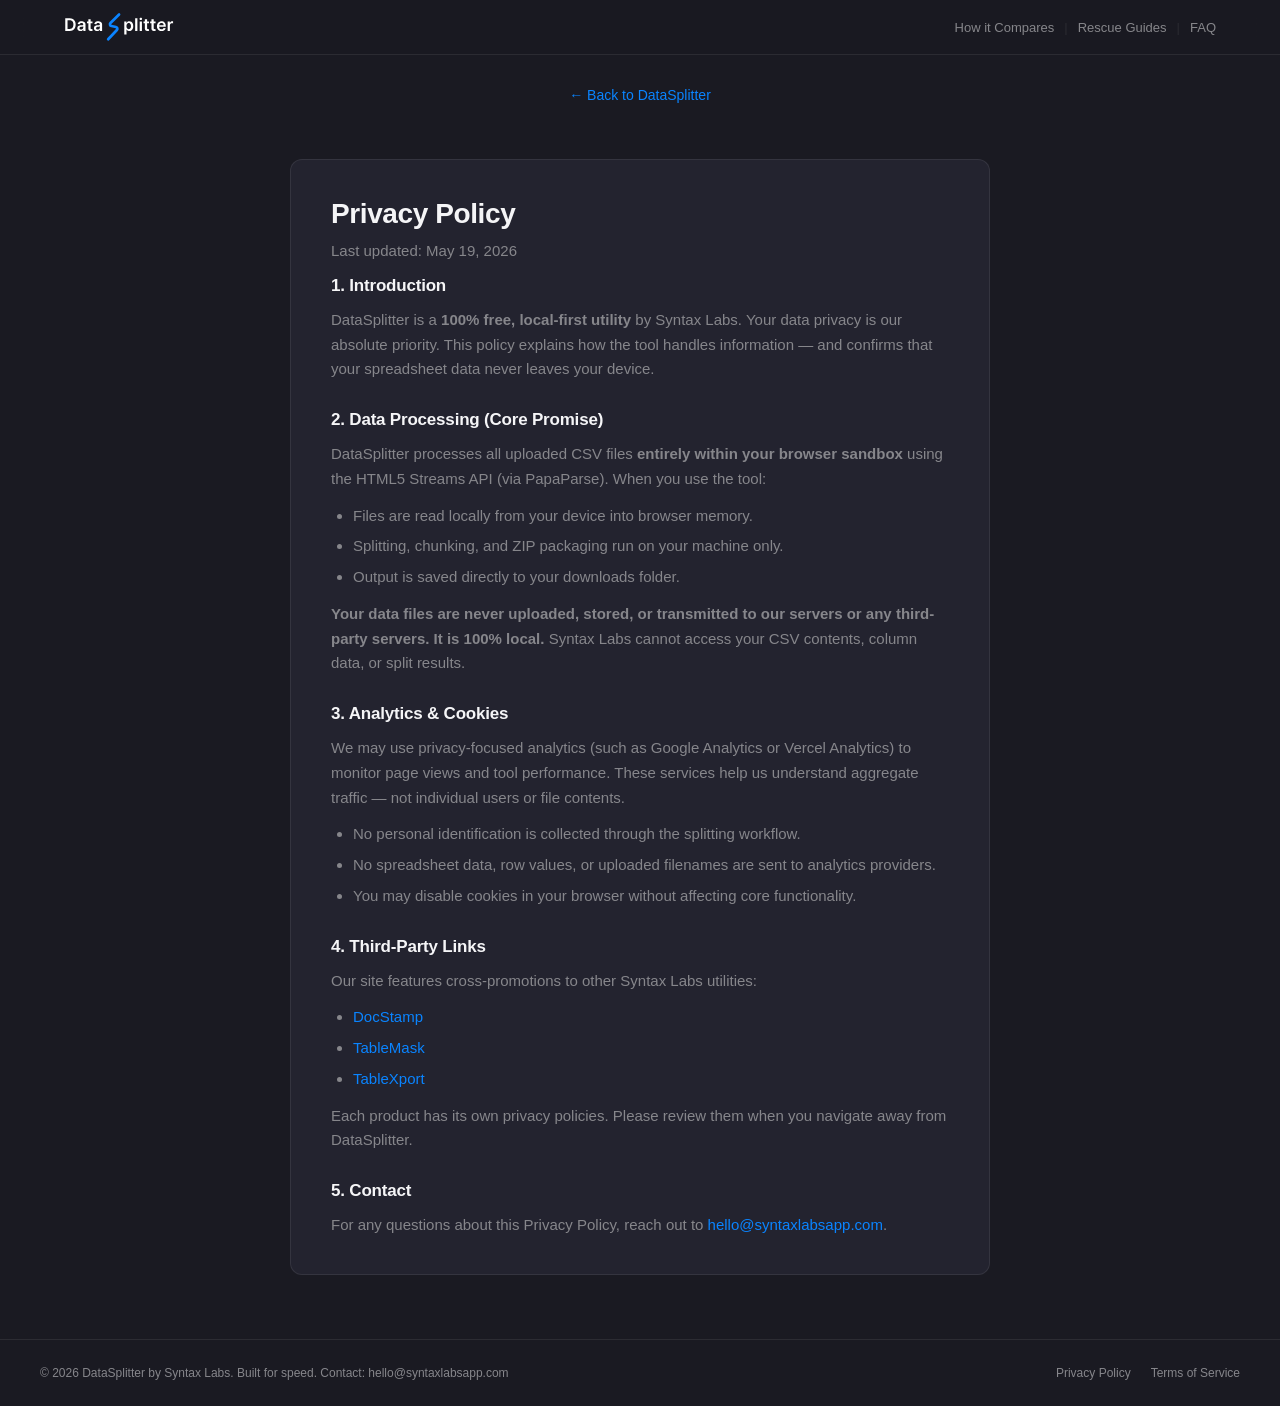
<file: privacy.html>
<!DOCTYPE html>
<html lang="en">
<head>
    <meta charset="UTF-8">
    <meta name="viewport" content="width=device-width, initial-scale=1.0">
    <title>Privacy Policy — DataSplitter by Syntax Labs</title>
    <meta name="description" content="DataSplitter Privacy Policy. 100% local CSV processing — your files are never uploaded to our servers.">
    <link rel="icon" type="image/svg+xml" href="favicon.svg">
    <link rel="stylesheet" href="styles.css">
</head>
<body>

    <header class="site-nav">
        <div class="site-nav-inner">
            <a href="index.html" class="site-nav-logo">
                <img src="logo.svg" alt="Syntax Labs" width="110" height="30">
            </a>
            <nav class="site-nav-links" aria-label="Page sections">
                <a href="index.html#compare">How it Compares</a>
                <span class="site-nav-sep" aria-hidden="true">|</span>
                <a href="index.html#guides">Rescue Guides</a>
                <span class="site-nav-sep" aria-hidden="true">|</span>
                <a href="index.html#faq">FAQ</a>
            </nav>
        </div>
    </header>

    <div class="app-container legal-page">
        <a href="index.html" class="guide-back-link">← Back to DataSplitter</a>

        <article class="legal-content">
            <h1>Privacy Policy</h1>
            <p class="legal-updated">Last updated: May 19, 2026</p>

            <section>
                <h2>1. Introduction</h2>
                <p>
                    DataSplitter is a <strong>100% free, local-first utility</strong> by Syntax Labs. Your data privacy is our absolute priority. This policy explains how the tool handles information — and confirms that your spreadsheet data never leaves your device.
                </p>
            </section>

            <section>
                <h2>2. Data Processing (Core Promise)</h2>
                <p>
                    DataSplitter processes all uploaded CSV files <strong>entirely within your browser sandbox</strong> using the HTML5 Streams API (via PapaParse). When you use the tool:
                </p>
                <ul>
                    <li>Files are read locally from your device into browser memory.</li>
                    <li>Splitting, chunking, and ZIP packaging run on your machine only.</li>
                    <li>Output is saved directly to your downloads folder.</li>
                </ul>
                <p>
                    <strong>Your data files are never uploaded, stored, or transmitted to our servers or any third-party servers. It is 100% local.</strong> Syntax Labs cannot access your CSV contents, column data, or split results.
                </p>
            </section>

            <section>
                <h2>3. Analytics &amp; Cookies</h2>
                <p>
                    We may use privacy-focused analytics (such as Google Analytics or Vercel Analytics) to monitor page views and tool performance. These services help us understand aggregate traffic — not individual users or file contents.
                </p>
                <ul>
                    <li>No personal identification is collected through the splitting workflow.</li>
                    <li>No spreadsheet data, row values, or uploaded filenames are sent to analytics providers.</li>
                    <li>You may disable cookies in your browser without affecting core functionality.</li>
                </ul>
            </section>

            <section>
                <h2>4. Third-Party Links</h2>
                <p>
                    Our site features cross-promotions to other Syntax Labs utilities:
                </p>
                <ul>
                    <li><a href="https://docstamp.syntaxlabsapp.com/" target="_blank" rel="noopener noreferrer">DocStamp</a></li>
                    <li><a href="https://tablemask.com" target="_blank" rel="noopener noreferrer">TableMask</a></li>
                    <li><a href="https://tablexport.com" target="_blank" rel="noopener noreferrer">TableXport</a></li>
                </ul>
                <p>
                    Each product has its own privacy policies. Please review them when you navigate away from DataSplitter.
                </p>
            </section>

            <section>
                <h2>5. Contact</h2>
                <p>
                    For any questions about this Privacy Policy, reach out to
                    <a href="mailto:hello@syntaxlabsapp.com">hello@syntaxlabsapp.com</a>.
                </p>
            </section>
        </article>
    </div>

    <footer class="site-footer">
        <div class="site-footer-inner">
            <p class="site-footer-copy">© 2026 DataSplitter by Syntax Labs. Built for speed. Contact: <a href="mailto:hello@syntaxlabsapp.com">hello@syntaxlabsapp.com</a></p>
            <nav class="site-footer-links" aria-label="Legal">
                <a href="privacy.html">Privacy Policy</a>
                <a href="terms.html">Terms of Service</a>
            </nav>
        </div>
    </footer>

</body>
</html>
</file>
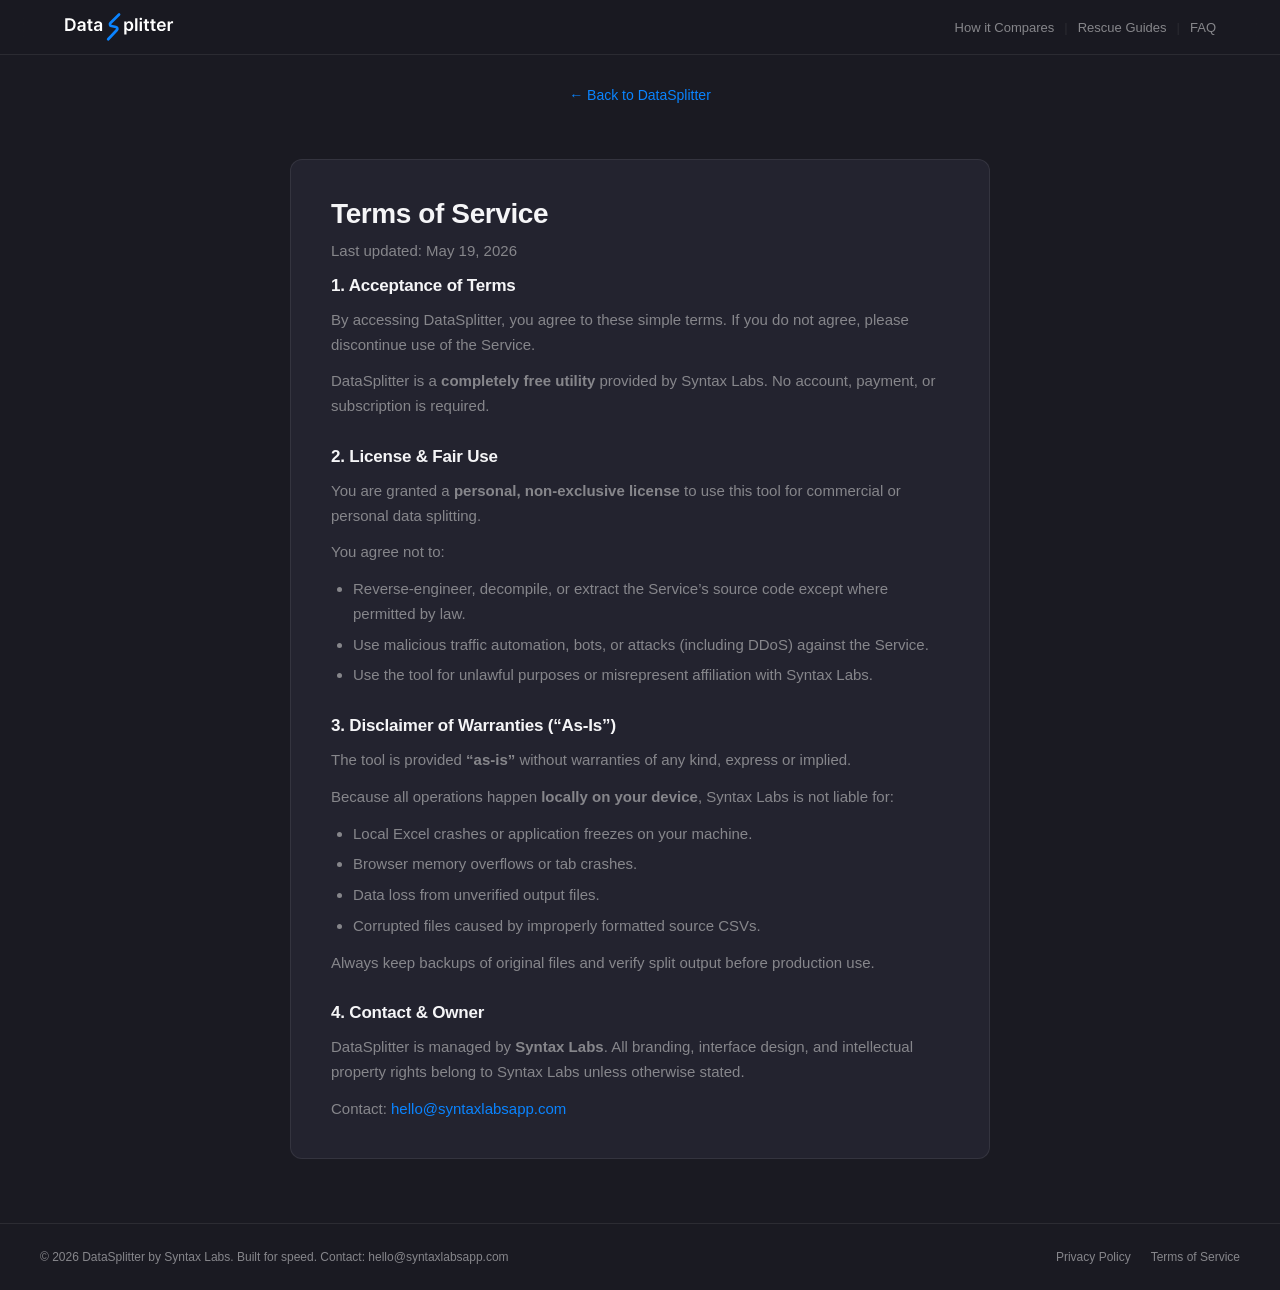
<file: terms.html>
<!DOCTYPE html>
<html lang="en">
<head>
    <meta charset="UTF-8">
    <meta name="viewport" content="width=device-width, initial-scale=1.0">
    <title>Terms of Service — DataSplitter by Syntax Labs</title>
    <meta name="description" content="DataSplitter Terms of Service. Free local CSV splitting tool — provided as-is by Syntax Labs.">
    <link rel="icon" type="image/svg+xml" href="favicon.svg">
    <link rel="stylesheet" href="styles.css">
</head>
<body>

    <header class="site-nav">
        <div class="site-nav-inner">
            <a href="index.html" class="site-nav-logo">
                <img src="logo.svg" alt="Syntax Labs" width="110" height="30">
            </a>
            <nav class="site-nav-links" aria-label="Page sections">
                <a href="index.html#compare">How it Compares</a>
                <span class="site-nav-sep" aria-hidden="true">|</span>
                <a href="index.html#guides">Rescue Guides</a>
                <span class="site-nav-sep" aria-hidden="true">|</span>
                <a href="index.html#faq">FAQ</a>
            </nav>
        </div>
    </header>

    <div class="app-container legal-page">
        <a href="index.html" class="guide-back-link">← Back to DataSplitter</a>

        <article class="legal-content">
            <h1>Terms of Service</h1>
            <p class="legal-updated">Last updated: May 19, 2026</p>

            <section>
                <h2>1. Acceptance of Terms</h2>
                <p>
                    By accessing DataSplitter, you agree to these simple terms. If you do not agree, please discontinue use of the Service.
                </p>
                <p>
                    DataSplitter is a <strong>completely free utility</strong> provided by Syntax Labs. No account, payment, or subscription is required.
                </p>
            </section>

            <section>
                <h2>2. License &amp; Fair Use</h2>
                <p>
                    You are granted a <strong>personal, non-exclusive license</strong> to use this tool for commercial or personal data splitting.
                </p>
                <p>You agree not to:</p>
                <ul>
                    <li>Reverse-engineer, decompile, or extract the Service’s source code except where permitted by law.</li>
                    <li>Use malicious traffic automation, bots, or attacks (including DDoS) against the Service.</li>
                    <li>Use the tool for unlawful purposes or misrepresent affiliation with Syntax Labs.</li>
                </ul>
            </section>

            <section>
                <h2>3. Disclaimer of Warranties (“As-Is”)</h2>
                <p>
                    The tool is provided <strong>“as-is”</strong> without warranties of any kind, express or implied.
                </p>
                <p>
                    Because all operations happen <strong>locally on your device</strong>, Syntax Labs is not liable for:
                </p>
                <ul>
                    <li>Local Excel crashes or application freezes on your machine.</li>
                    <li>Browser memory overflows or tab crashes.</li>
                    <li>Data loss from unverified output files.</li>
                    <li>Corrupted files caused by improperly formatted source CSVs.</li>
                </ul>
                <p>
                    Always keep backups of original files and verify split output before production use.
                </p>
            </section>

            <section>
                <h2>4. Contact &amp; Owner</h2>
                <p>
                    DataSplitter is managed by <strong>Syntax Labs</strong>. All branding, interface design, and intellectual property rights belong to Syntax Labs unless otherwise stated.
                </p>
                <p>
                    Contact:
                    <a href="mailto:hello@syntaxlabsapp.com">hello@syntaxlabsapp.com</a>
                </p>
            </section>
        </article>
    </div>

    <footer class="site-footer">
        <div class="site-footer-inner">
            <p class="site-footer-copy">© 2026 DataSplitter by Syntax Labs. Built for speed. Contact: <a href="mailto:hello@syntaxlabsapp.com">hello@syntaxlabsapp.com</a></p>
            <nav class="site-footer-links" aria-label="Legal">
                <a href="privacy.html">Privacy Policy</a>
                <a href="terms.html">Terms of Service</a>
            </nav>
        </div>
    </footer>

</body>
</html>
</file>
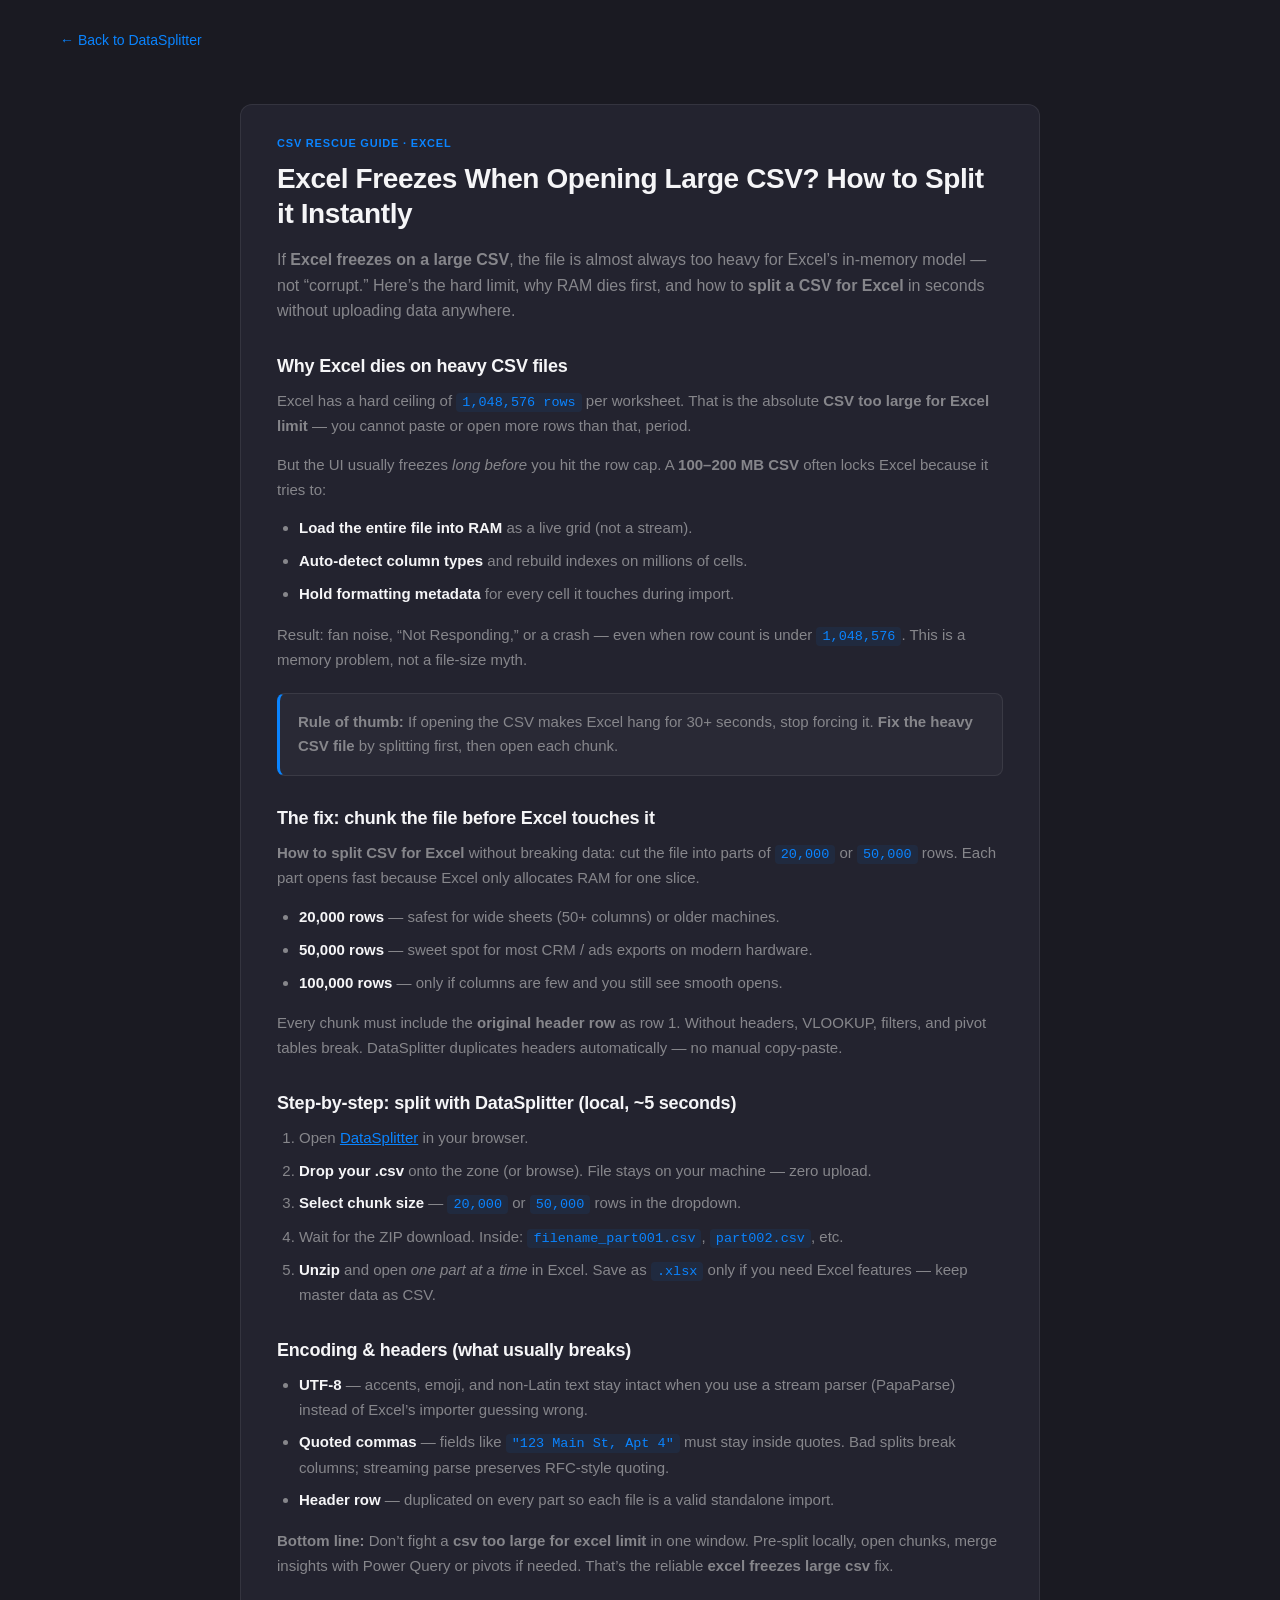
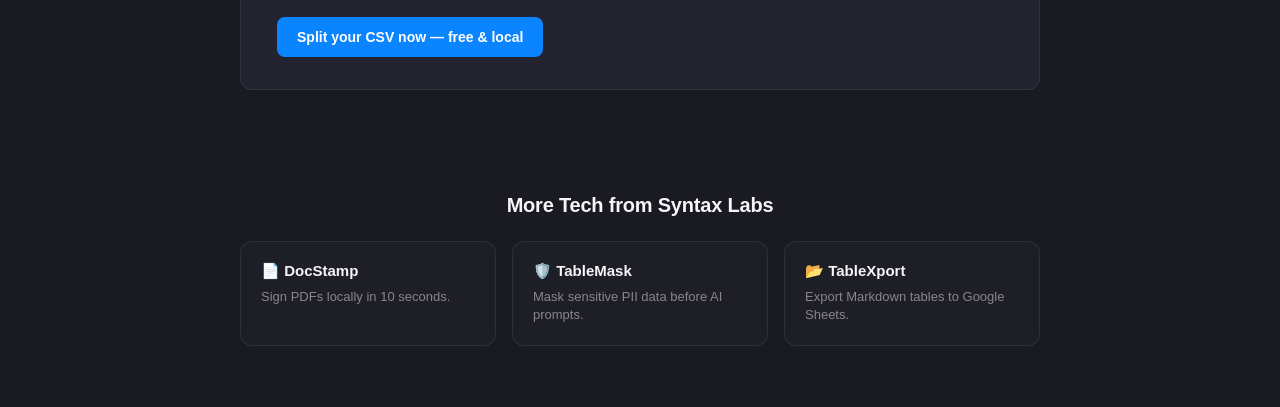
<file: guides/excel-freezes-large-csv.html>
<!DOCTYPE html>
<html lang="en">
<head>
    <meta charset="UTF-8">
    <meta name="viewport" content="width=device-width, initial-scale=1.0">
    <title>Excel Freezes When Opening Large CSV? How to Split it Instantly — DataSplitter</title>
    <meta name="description" content="Excel freezes on large CSV files? Learn why Excel hits the 1,048,576 row limit, why 100–200MB files kill RAM, and how to split CSV for Excel instantly with DataSplitter.">
    <link rel="stylesheet" href="../styles.css">
</head>
<body>

    <div class="app-container guide-page">
        <a href="../index.html" class="guide-back-link">← Back to DataSplitter</a>

        <article class="guide-article">
            <span class="guide-meta">CSV Rescue Guide · Excel</span>
            <h1>Excel Freezes When Opening Large CSV? How to Split it Instantly</h1>
            <p class="guide-lead">
                If <strong>Excel freezes on a large CSV</strong>, the file is almost always too heavy for Excel’s in-memory model — not “corrupt.” Here’s the hard limit, why RAM dies first, and how to <strong>split a CSV for Excel</strong> in seconds without uploading data anywhere.
            </p>

            <h2>Why Excel dies on heavy CSV files</h2>
            <p>
                Excel has a hard ceiling of <code class="mono">1,048,576 rows</code> per worksheet. That is the absolute <strong>CSV too large for Excel limit</strong> — you cannot paste or open more rows than that, period.
            </p>
            <p>
                But the UI usually freezes <em>long before</em> you hit the row cap. A <strong>100–200 MB CSV</strong> often locks Excel because it tries to:
            </p>
            <ul>
                <li><strong>Load the entire file into RAM</strong> as a live grid (not a stream).</li>
                <li><strong>Auto-detect column types</strong> and rebuild indexes on millions of cells.</li>
                <li><strong>Hold formatting metadata</strong> for every cell it touches during import.</li>
            </ul>
            <p>
                Result: fan noise, “Not Responding,” or a crash — even when row count is under <code class="mono">1,048,576</code>. This is a memory problem, not a file-size myth.
            </p>

            <div class="guide-callout">
                <p><strong>Rule of thumb:</strong> If opening the CSV makes Excel hang for 30+ seconds, stop forcing it. <strong>Fix the heavy CSV file</strong> by splitting first, then open each chunk.</p>
            </div>

            <h2>The fix: chunk the file before Excel touches it</h2>
            <p>
                <strong>How to split CSV for Excel</strong> without breaking data: cut the file into parts of <code class="mono">20,000</code> or <code class="mono">50,000</code> rows. Each part opens fast because Excel only allocates RAM for one slice.
            </p>
            <ul>
                <li><strong>20,000 rows</strong> — safest for wide sheets (50+ columns) or older machines.</li>
                <li><strong>50,000 rows</strong> — sweet spot for most CRM / ads exports on modern hardware.</li>
                <li><strong>100,000 rows</strong> — only if columns are few and you still see smooth opens.</li>
            </ul>
            <p>
                Every chunk must include the <strong>original header row</strong> as row 1. Without headers, VLOOKUP, filters, and pivot tables break. DataSplitter duplicates headers automatically — no manual copy-paste.
            </p>

            <h2>Step-by-step: split with DataSplitter (local, ~5 seconds)</h2>
            <ol>
                <li>Open <a href="../index.html" style="color: var(--accent);">DataSplitter</a> in your browser.</li>
                <li><strong>Drop your .csv</strong> onto the zone (or browse). File stays on your machine — zero upload.</li>
                <li><strong>Select chunk size</strong> — <code class="mono">20,000</code> or <code class="mono">50,000</code> rows in the dropdown.</li>
                <li>Wait for the ZIP download. Inside: <code class="mono">filename_part001.csv</code>, <code class="mono">part002.csv</code>, etc.</li>
                <li><strong>Unzip</strong> and open <em>one part at a time</em> in Excel. Save as <code class="mono">.xlsx</code> only if you need Excel features — keep master data as CSV.</li>
            </ol>

            <h2>Encoding &amp; headers (what usually breaks)</h2>
            <ul>
                <li><strong>UTF-8</strong> — accents, emoji, and non-Latin text stay intact when you use a stream parser (PapaParse) instead of Excel’s importer guessing wrong.</li>
                <li><strong>Quoted commas</strong> — fields like <code class="mono">"123 Main St, Apt 4"</code> must stay inside quotes. Bad splits break columns; streaming parse preserves RFC-style quoting.</li>
                <li><strong>Header row</strong> — duplicated on every part so each file is a valid standalone import.</li>
            </ul>

            <p>
                <strong>Bottom line:</strong> Don’t fight a <strong>csv too large for excel limit</strong> in one window. Pre-split locally, open chunks, merge insights with Power Query or pivots if needed. That’s the reliable <strong>excel freezes large csv</strong> fix.
            </p>

            <a href="../index.html" class="guide-cta">Split your CSV now — free &amp; local</a>
        </article>

        <section class="ecosystem-section">
            <div class="ecosystem-title">More Tech from Syntax Labs</div>
            <div class="ecosystem-grid">
                <a href="https://docstamp.syntaxlabsapp.com/" target="_blank" rel="noopener noreferrer" class="eco-card">
                    <h4>📄 DocStamp</h4>
                    <p>Sign PDFs locally in 10 seconds.</p>
                </a>
                <a href="https://tablemask.com" target="_blank" rel="noopener noreferrer" class="eco-card">
                    <h4>🛡️ TableMask</h4>
                    <p>Mask sensitive PII data before AI prompts.</p>
                </a>
                <a href="https://tablexport.com" target="_blank" rel="noopener noreferrer" class="eco-card">
                    <h4>📂 TableXport</h4>
                    <p>Export Markdown tables to Google Sheets.</p>
                </a>
            </div>
        </section>
    </div>

</body>
</html>
</file>
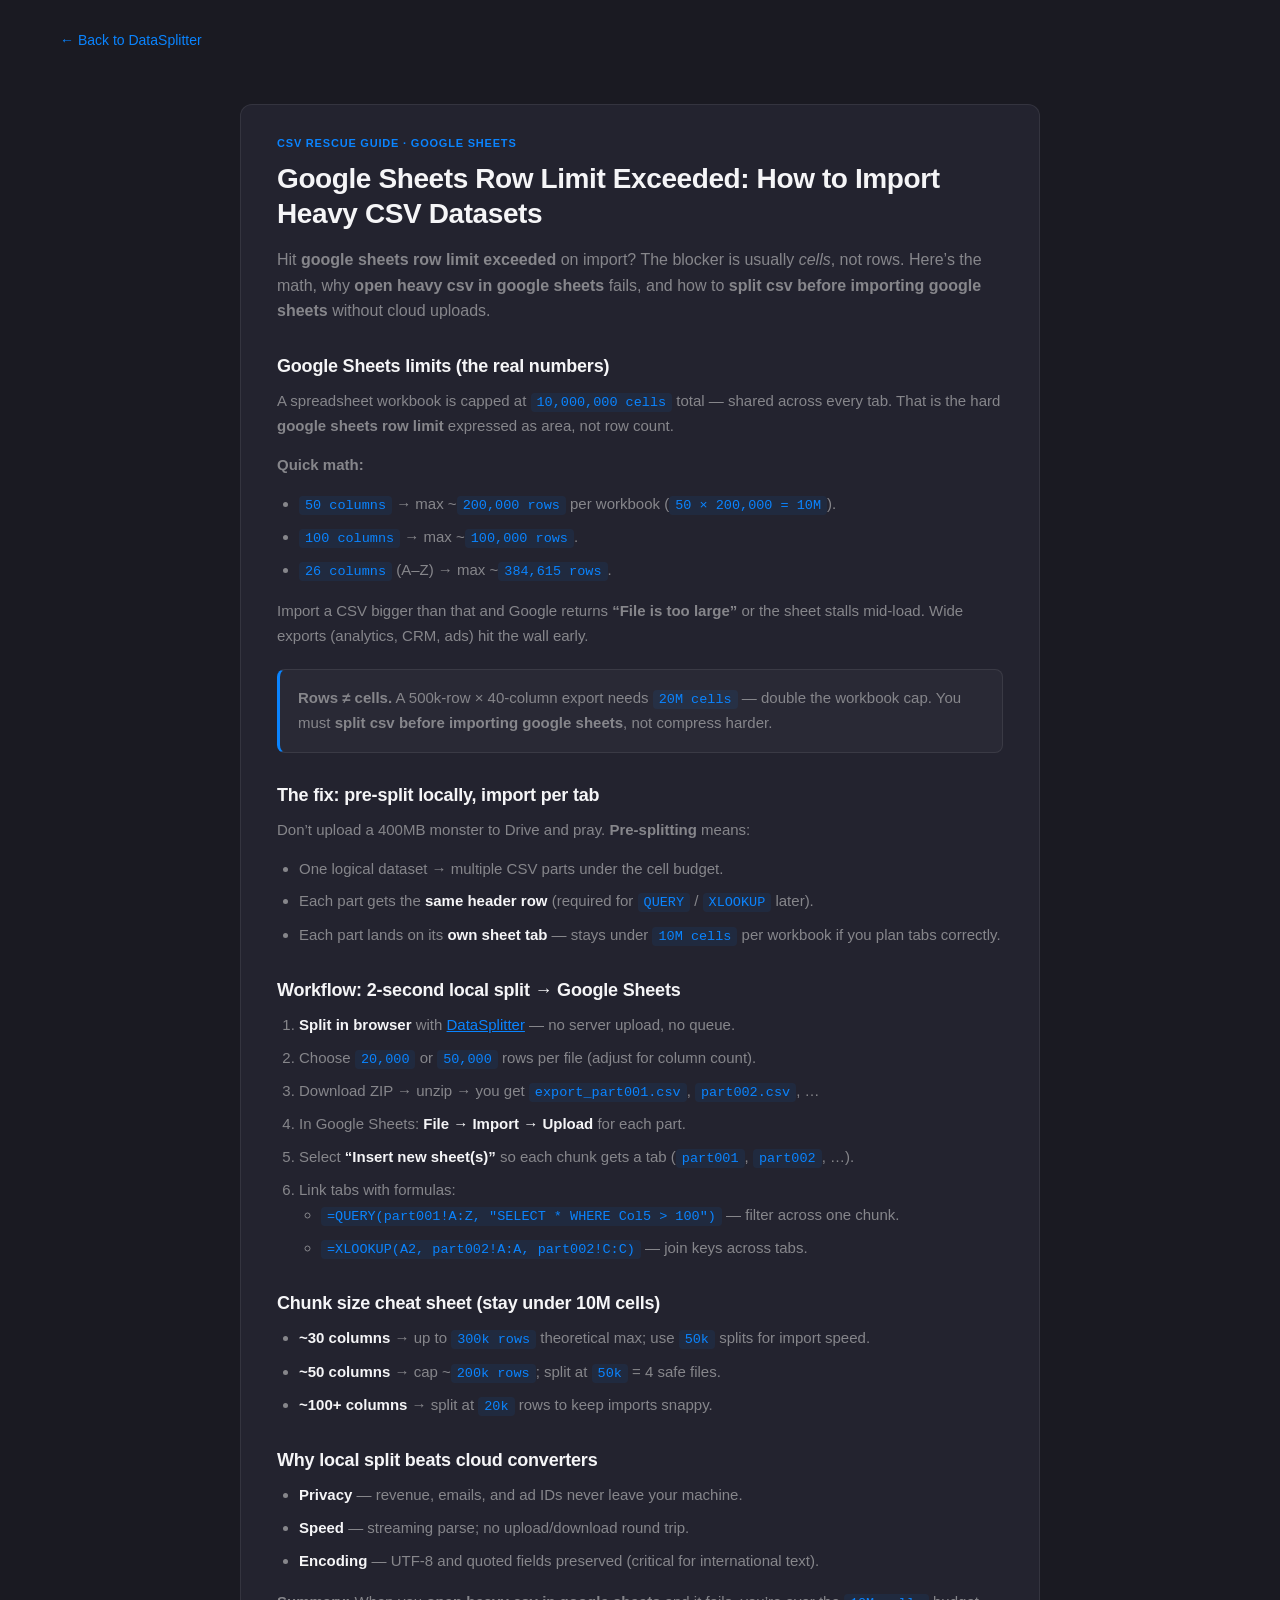
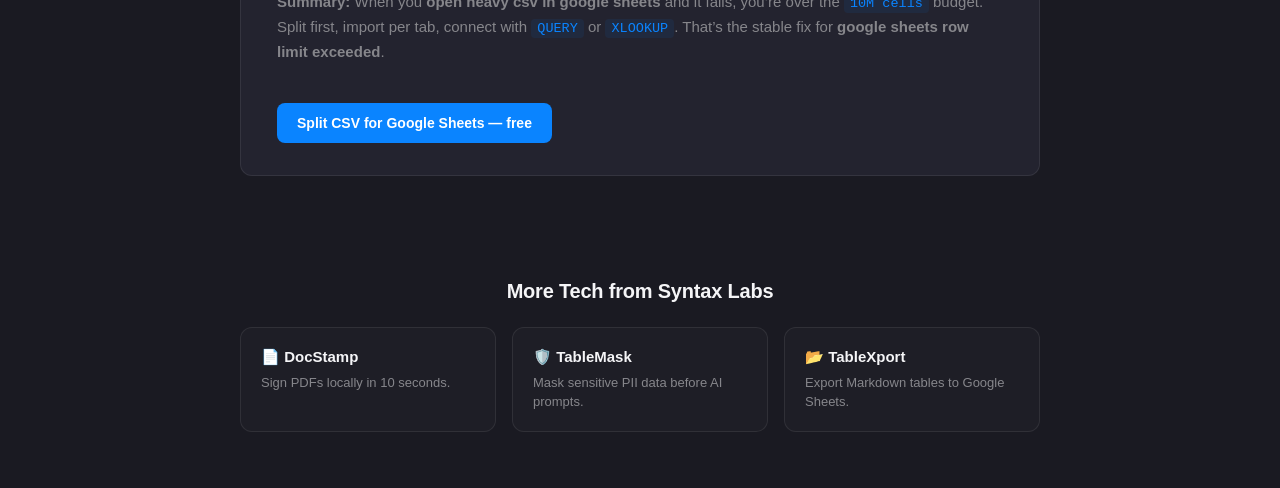
<file: guides/google-sheets-row-limit-exceeded.html>
<!DOCTYPE html>
<html lang="en">
<head>
    <meta charset="UTF-8">
    <meta name="viewport" content="width=device-width, initial-scale=1.0">
    <title>Google Sheets Row Limit Exceeded: How to Import Heavy CSV Datasets — DataSplitter</title>
    <meta name="description" content="Google Sheets row limit exceeded? Learn the 10M cell cap, why wide CSVs fail at ~200k rows, and how to split CSV before importing to Google Sheets locally.">
    <link rel="stylesheet" href="../styles.css">
</head>
<body>

    <div class="app-container guide-page">
        <a href="../index.html" class="guide-back-link">← Back to DataSplitter</a>

        <article class="guide-article">
            <span class="guide-meta">CSV Rescue Guide · Google Sheets</span>
            <h1>Google Sheets Row Limit Exceeded: How to Import Heavy CSV Datasets</h1>
            <p class="guide-lead">
                Hit <strong>google sheets row limit exceeded</strong> on import? The blocker is usually <em>cells</em>, not rows. Here’s the math, why <strong>open heavy csv in google sheets</strong> fails, and how to <strong>split csv before importing google sheets</strong> without cloud uploads.
            </p>

            <h2>Google Sheets limits (the real numbers)</h2>
            <p>
                A spreadsheet workbook is capped at <code class="mono">10,000,000 cells</code> total — shared across every tab. That is the hard <strong>google sheets row limit</strong> expressed as area, not row count.
            </p>
            <p><strong>Quick math:</strong></p>
            <ul>
                <li><code class="mono">50 columns</code> → max ~<code class="mono">200,000 rows</code> per workbook (<code class="mono">50 × 200,000 = 10M</code>).</li>
                <li><code class="mono">100 columns</code> → max ~<code class="mono">100,000 rows</code>.</li>
                <li><code class="mono">26 columns</code> (A–Z) → max ~<code class="mono">384,615 rows</code>.</li>
            </ul>
            <p>
                Import a CSV bigger than that and Google returns <strong>“File is too large”</strong> or the sheet stalls mid-load. Wide exports (analytics, CRM, ads) hit the wall early.
            </p>

            <div class="guide-callout">
                <p><strong>Rows ≠ cells.</strong> A 500k-row × 40-column export needs <code class="mono">20M cells</code> — double the workbook cap. You must <strong>split csv before importing google sheets</strong>, not compress harder.</p>
            </div>

            <h2>The fix: pre-split locally, import per tab</h2>
            <p>
                Don’t upload a 400MB monster to Drive and pray. <strong>Pre-splitting</strong> means:
            </p>
            <ul>
                <li>One logical dataset → multiple CSV parts under the cell budget.</li>
                <li>Each part gets the <strong>same header row</strong> (required for <code class="mono">QUERY</code> / <code class="mono">XLOOKUP</code> later).</li>
                <li>Each part lands on its <strong>own sheet tab</strong> — stays under <code class="mono">10M cells</code> per workbook if you plan tabs correctly.</li>
            </ul>

            <h2>Workflow: 2-second local split → Google Sheets</h2>
            <ol>
                <li><strong>Split in browser</strong> with <a href="../index.html" style="color: var(--accent);">DataSplitter</a> — no server upload, no queue.</li>
                <li>Choose <code class="mono">20,000</code> or <code class="mono">50,000</code> rows per file (adjust for column count).</li>
                <li>Download ZIP → unzip → you get <code class="mono">export_part001.csv</code>, <code class="mono">part002.csv</code>, …</li>
                <li>In Google Sheets: <strong>File → Import → Upload</strong> for each part.</li>
                <li>Select <strong>“Insert new sheet(s)”</strong> so each chunk gets a tab (<code class="mono">part001</code>, <code class="mono">part002</code>, …).</li>
                <li>Link tabs with formulas:
                    <ul>
                        <li><code class="mono">=QUERY(part001!A:Z, "SELECT * WHERE Col5 &gt; 100")</code> — filter across one chunk.</li>
                        <li><code class="mono">=XLOOKUP(A2, part002!A:A, part002!C:C)</code> — join keys across tabs.</li>
                    </ul>
                </li>
            </ol>

            <h2>Chunk size cheat sheet (stay under 10M cells)</h2>
            <ul>
                <li><strong>~30 columns</strong> → up to <code class="mono">300k rows</code> theoretical max; use <code class="mono">50k</code> splits for import speed.</li>
                <li><strong>~50 columns</strong> → cap ~<code class="mono">200k rows</code>; split at <code class="mono">50k</code> = 4 safe files.</li>
                <li><strong>~100+ columns</strong> → split at <code class="mono">20k</code> rows to keep imports snappy.</li>
            </ul>

            <h2>Why local split beats cloud converters</h2>
            <ul>
                <li><strong>Privacy</strong> — revenue, emails, and ad IDs never leave your machine.</li>
                <li><strong>Speed</strong> — streaming parse; no upload/download round trip.</li>
                <li><strong>Encoding</strong> — UTF-8 and quoted fields preserved (critical for international text).</li>
            </ul>

            <p>
                <strong>Summary:</strong> When you <strong>open heavy csv in google sheets</strong> and it fails, you’re over the <code class="mono">10M cells</code> budget. Split first, import per tab, connect with <code class="mono">QUERY</code> or <code class="mono">XLOOKUP</code>. That’s the stable fix for <strong>google sheets row limit exceeded</strong>.
            </p>

            <a href="../index.html" class="guide-cta">Split CSV for Google Sheets — free</a>
        </article>

        <section class="ecosystem-section">
            <div class="ecosystem-title">More Tech from Syntax Labs</div>
            <div class="ecosystem-grid">
                <a href="https://docstamp.syntaxlabsapp.com/" target="_blank" rel="noopener noreferrer" class="eco-card">
                    <h4>📄 DocStamp</h4>
                    <p>Sign PDFs locally in 10 seconds.</p>
                </a>
                <a href="https://tablemask.com" target="_blank" rel="noopener noreferrer" class="eco-card">
                    <h4>🛡️ TableMask</h4>
                    <p>Mask sensitive PII data before AI prompts.</p>
                </a>
                <a href="https://tablexport.com" target="_blank" rel="noopener noreferrer" class="eco-card">
                    <h4>📂 TableXport</h4>
                    <p>Export Markdown tables to Google Sheets.</p>
                </a>
            </div>
        </section>
    </div>

</body>
</html>
</file>
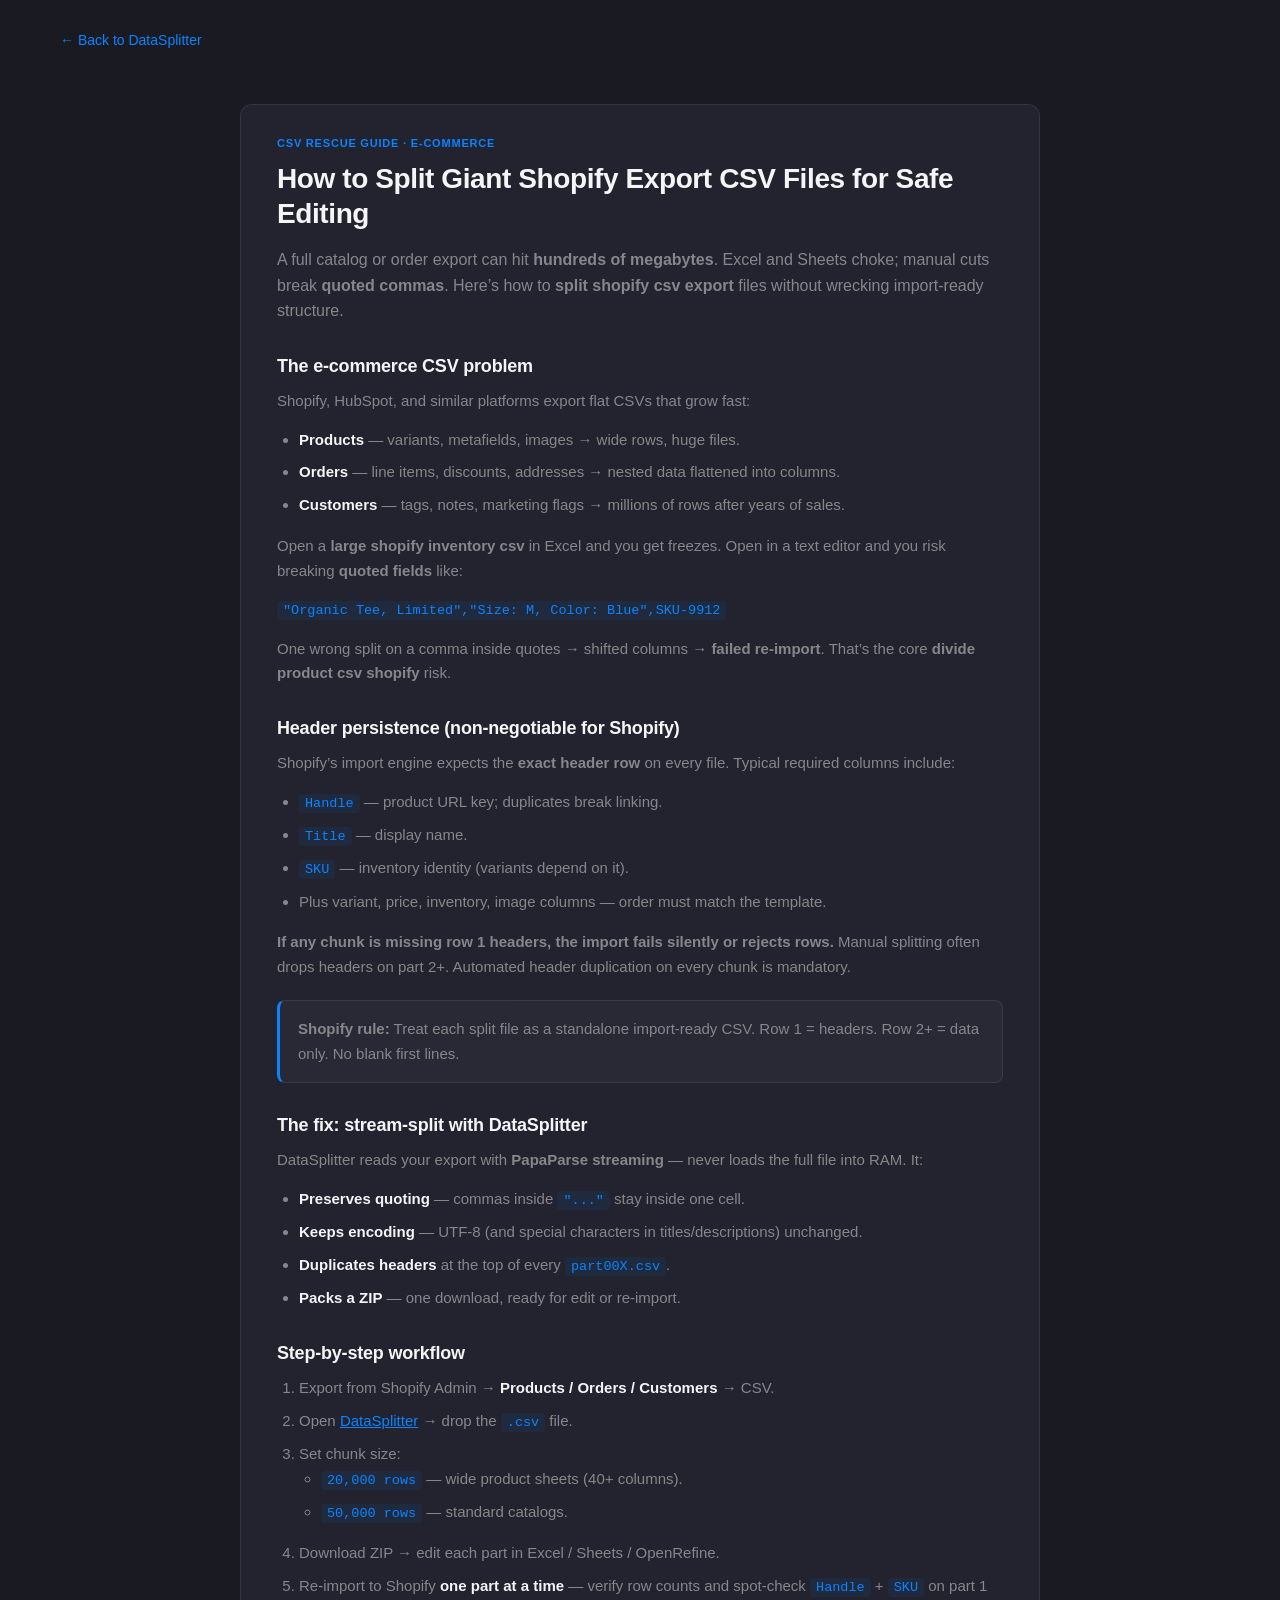
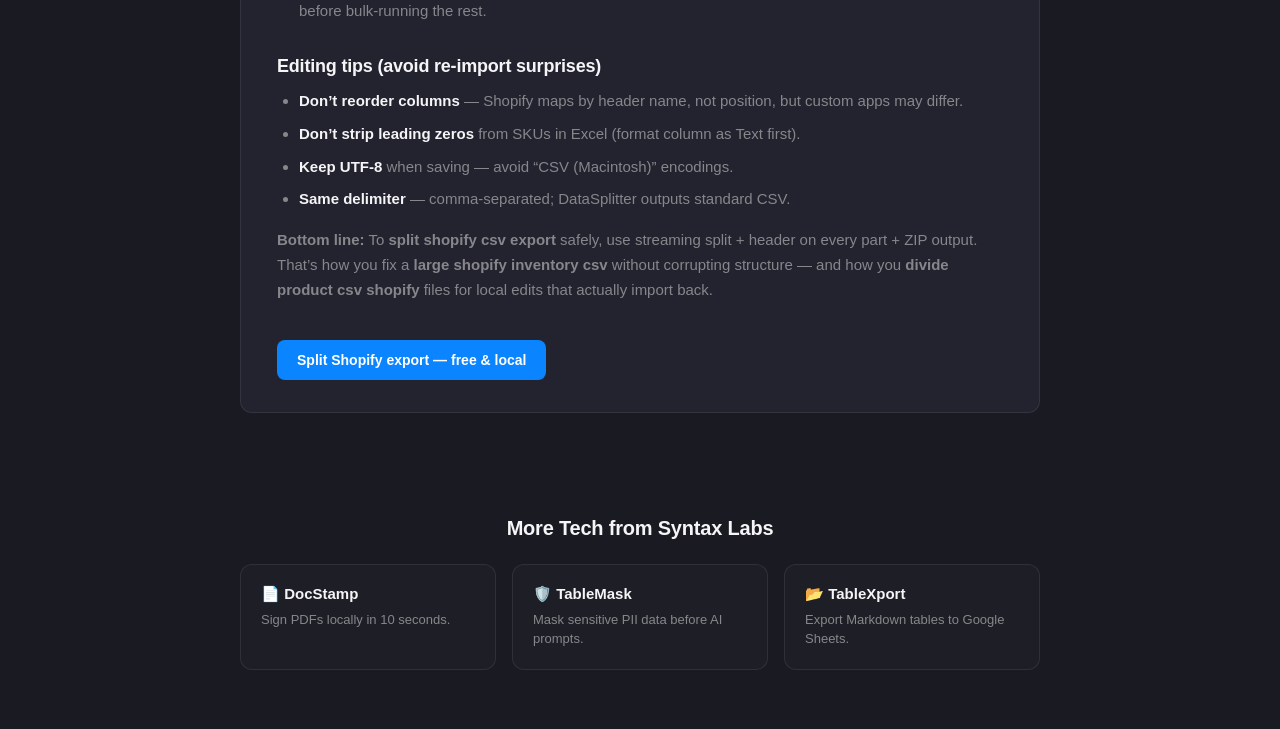
<file: guides/split-shopify-csv-export.html>
<!DOCTYPE html>
<html lang="en">
<head>
    <meta charset="UTF-8">
    <meta name="viewport" content="width=device-width, initial-scale=1.0">
    <title>How to Split Giant Shopify Export CSV Files for Safe Editing — DataSplitter</title>
    <meta name="description" content="Split Shopify CSV export files without breaking Handle, Title, SKU headers. Fix large Shopify inventory CSV files locally with streaming split and ZIP download.">
    <link rel="stylesheet" href="../styles.css">
</head>
<body>

    <div class="app-container guide-page">
        <a href="../index.html" class="guide-back-link">← Back to DataSplitter</a>

        <article class="guide-article">
            <span class="guide-meta">CSV Rescue Guide · E-commerce</span>
            <h1>How to Split Giant Shopify Export CSV Files for Safe Editing</h1>
            <p class="guide-lead">
                A full catalog or order export can hit <strong>hundreds of megabytes</strong>. Excel and Sheets choke; manual cuts break <strong>quoted commas</strong>. Here’s how to <strong>split shopify csv export</strong> files without wrecking import-ready structure.
            </p>

            <h2>The e-commerce CSV problem</h2>
            <p>
                Shopify, HubSpot, and similar platforms export flat CSVs that grow fast:
            </p>
            <ul>
                <li><strong>Products</strong> — variants, metafields, images → wide rows, huge files.</li>
                <li><strong>Orders</strong> — line items, discounts, addresses → nested data flattened into columns.</li>
                <li><strong>Customers</strong> — tags, notes, marketing flags → millions of rows after years of sales.</li>
            </ul>
            <p>
                Open a <strong>large shopify inventory csv</strong> in Excel and you get freezes. Open in a text editor and you risk breaking <strong>quoted fields</strong> like:
            </p>
            <p><code class="mono">"Organic Tee, Limited","Size: M, Color: Blue",SKU-9912</code></p>
            <p>
                One wrong split on a comma inside quotes → shifted columns → <strong>failed re-import</strong>. That’s the core <strong>divide product csv shopify</strong> risk.
            </p>

            <h2>Header persistence (non-negotiable for Shopify)</h2>
            <p>
                Shopify’s import engine expects the <strong>exact header row</strong> on every file. Typical required columns include:
            </p>
            <ul>
                <li><code class="mono">Handle</code> — product URL key; duplicates break linking.</li>
                <li><code class="mono">Title</code> — display name.</li>
                <li><code class="mono">SKU</code> — inventory identity (variants depend on it).</li>
                <li>Plus variant, price, inventory, image columns — order must match the template.</li>
            </ul>
            <p>
                <strong>If any chunk is missing row 1 headers, the import fails silently or rejects rows.</strong> Manual splitting often drops headers on part 2+. Automated header duplication on every chunk is mandatory.
            </p>

            <div class="guide-callout">
                <p><strong>Shopify rule:</strong> Treat each split file as a standalone import-ready CSV. Row 1 = headers. Row 2+ = data only. No blank first lines.</p>
            </div>

            <h2>The fix: stream-split with DataSplitter</h2>
            <p>
                DataSplitter reads your export with <strong>PapaParse streaming</strong> — never loads the full file into RAM. It:
            </p>
            <ul>
                <li><strong>Preserves quoting</strong> — commas inside <code class="mono">"..."</code> stay inside one cell.</li>
                <li><strong>Keeps encoding</strong> — UTF-8 (and special characters in titles/descriptions) unchanged.</li>
                <li><strong>Duplicates headers</strong> at the top of every <code class="mono">part00X.csv</code>.</li>
                <li><strong>Packs a ZIP</strong> — one download, ready for edit or re-import.</li>
            </ul>

            <h2>Step-by-step workflow</h2>
            <ol>
                <li>Export from Shopify Admin → <strong>Products / Orders / Customers</strong> → CSV.</li>
                <li>Open <a href="../index.html" style="color: var(--accent);">DataSplitter</a> → drop the <code class="mono">.csv</code> file.</li>
                <li>Set chunk size:
                    <ul>
                        <li><code class="mono">20,000 rows</code> — wide product sheets (40+ columns).</li>
                        <li><code class="mono">50,000 rows</code> — standard catalogs.</li>
                    </ul>
                </li>
                <li>Download ZIP → edit each part in Excel / Sheets / OpenRefine.</li>
                <li>Re-import to Shopify <strong>one part at a time</strong> — verify row counts and spot-check <code class="mono">Handle</code> + <code class="mono">SKU</code> on part 1 before bulk-running the rest.</li>
            </ol>

            <h2>Editing tips (avoid re-import surprises)</h2>
            <ul>
                <li><strong>Don’t reorder columns</strong> — Shopify maps by header name, not position, but custom apps may differ.</li>
                <li><strong>Don’t strip leading zeros</strong> from SKUs in Excel (format column as Text first).</li>
                <li><strong>Keep UTF-8</strong> when saving — avoid “CSV (Macintosh)” encodings.</li>
                <li><strong>Same delimiter</strong> — comma-separated; DataSplitter outputs standard CSV.</li>
            </ul>

            <p>
                <strong>Bottom line:</strong> To <strong>split shopify csv export</strong> safely, use streaming split + header on every part + ZIP output. That’s how you fix a <strong>large shopify inventory csv</strong> without corrupting structure — and how you <strong>divide product csv shopify</strong> files for local edits that actually import back.
            </p>

            <a href="../index.html" class="guide-cta">Split Shopify export — free &amp; local</a>
        </article>

        <section class="ecosystem-section">
            <div class="ecosystem-title">More Tech from Syntax Labs</div>
            <div class="ecosystem-grid">
                <a href="https://docstamp.syntaxlabsapp.com/" target="_blank" rel="noopener noreferrer" class="eco-card">
                    <h4>📄 DocStamp</h4>
                    <p>Sign PDFs locally in 10 seconds.</p>
                </a>
                <a href="https://tablemask.com" target="_blank" rel="noopener noreferrer" class="eco-card">
                    <h4>🛡️ TableMask</h4>
                    <p>Mask sensitive PII data before AI prompts.</p>
                </a>
                <a href="https://tablexport.com" target="_blank" rel="noopener noreferrer" class="eco-card">
                    <h4>📂 TableXport</h4>
                    <p>Export Markdown tables to Google Sheets.</p>
                </a>
            </div>
        </section>
    </div>

</body>
</html>
</file>
<file: styles.css>
:root {
    /* Слегка скорректированный, более глубокий Obsidian */
    --bg-main: #1A1A22;       
    --bg-card: #23232F;       
    
    /* Фирменный Apple Dark Blue для акцентов */
    --accent: #0A84FF;        
    --accent-glow: rgba(10, 132, 255, 0.15);
    --accent-hover: #0076FF;   

    /* Геометрия и шрифты DocStamp (остаются без изменений) */
    --font-main: -apple-system, BlinkMacSystemFont, "Segoe UI", Roboto, Helvetica, Arial, sans-serif;
    --radius-main: 12px;      
    --radius-inner: 8px;
    
    /* Цвета текста */
    --text-main: #F5F5F7;     
    --text-muted: #86868B;    
    --border-color: rgba(255, 255, 255, 0.08);
}

* {
    box-sizing: border-box;
    margin: 0;
    padding: 0;
}

html {
    scroll-behavior: smooth;
    scroll-padding-top: 56px;
}

body {
    font-family: var(--font-main);
    background-color: var(--bg-main);
    color: var(--text-main);
    min-height: 100vh;
    display: flex;
    flex-direction: column;
    align-items: stretch;
    -webkit-font-smoothing: antialiased;
}

/* Site navigation */
.site-nav {
    position: sticky;
    top: 0;
    z-index: 200;
    width: 100%;
    background: rgba(26, 26, 34, 0.85);
    backdrop-filter: blur(12px);
    -webkit-backdrop-filter: blur(12px);
    border-bottom: 1px solid var(--border-color);
}

.site-nav-inner {
    max-width: 1200px;
    margin: 0 auto;
    padding: 12px 24px;
    display: flex;
    align-items: center;
    justify-content: space-between;
    gap: 16px;
}

.site-nav-logo {
    display: inline-flex;
    align-items: center;
    text-decoration: none;
    line-height: 0;
    transition: opacity 0.2s ease;
}

.site-nav-logo img {
    display: block;
    width: 110px;
    height: 30px;
}

.site-nav-logo:hover {
    opacity: 0.85;
}

.site-nav-links {
    display: flex;
    align-items: center;
    gap: 10px;
    flex-wrap: wrap;
    justify-content: flex-end;
}

.site-nav-links a {
    font-size: 13px;
    color: var(--text-muted);
    text-decoration: none;
    transition: color 0.2s ease;
    white-space: nowrap;
}

.site-nav-links a:hover {
    color: var(--text-main);
}

.site-nav-sep {
    font-size: 13px;
    color: var(--border-color);
    user-select: none;
}

/* Site footer */
.site-footer {
    width: 100%;
    border-top: 1px solid var(--border-color);
    padding: 24px 20px;
    margin-top: auto;
    background: var(--bg-main);
}

.site-footer-inner {
    max-width: 1200px;
    margin: 0 auto;
    display: flex;
    align-items: center;
    justify-content: space-between;
    gap: 16px;
    flex-wrap: wrap;
    font-size: 12px;
    color: var(--text-muted);
}

.site-footer-copy {
    margin: 0;
    line-height: 1.5;
}

.site-footer-copy a {
    color: var(--text-muted);
    text-decoration: none;
    transition: color 0.2s ease;
}

.site-footer-copy a:hover {
    color: var(--accent);
}

.site-footer-links {
    display: flex;
    align-items: center;
    gap: 20px;
}

.site-footer-links a {
    font-size: 12px;
    color: var(--text-muted);
    text-decoration: none;
    transition: color 0.2s ease;
}

.site-footer-links a:hover {
    color: var(--accent);
}

.app-container {
    width: 100%;
    max-width: 1200px;
    margin: 0 auto;
    padding: 32px 20px 64px;
    display: flex;
    flex-direction: column;
    align-items: stretch;
    gap: 32px;
    flex: 1;
}

/* Header */
.app-header {
    text-align: center;
}

.brand {
    font-size: 13px;
    text-transform: uppercase;
    letter-spacing: 1.5px;
    color: var(--text-muted);
    margin-bottom: 12px;
}

.product-name {
    color: var(--accent);
    font-weight: 600;
}

h1 {
    font-size: 52px;
    font-weight: 700;
    letter-spacing: -0.5px;
    margin-bottom: 8px;
}

.subtitle {
    color: var(--text-muted);
    font-size: 15px;
}

/* Inline Steps */
.inline-steps {
    display: flex;
    flex-wrap: wrap;
    justify-content: center;
    align-items: center;
    gap: 12px;
    margin-top: 20px;
    font-size: 13px;
    color: var(--text-muted);
}

.inline-steps .step-arrow {
    color: var(--accent);
    opacity: 0.7;
}

/* Performance Proof */
.performance-proof {
    font-size: 12px;
    color: var(--text-muted);
    text-align: center;
    margin-top: 16px;
    opacity: 0.8;
    line-height: 1.5;
    font-variant-numeric: tabular-nums;
}

/* Main Card */
.main-card {
    background: var(--bg-card);
    border: 1px solid var(--border-color);
    border-radius: var(--radius-main);
    padding: 24px;
    box-shadow: 0 20px 40px rgba(0, 0, 0, 0.3);
}

/* Drop Zone */
.drop-zone {
    border: 2px dashed var(--border-color);
    border-radius: var(--radius-inner);
    padding: 40px 20px;
    text-align: center;
    cursor: pointer;
    transition: all 0.2s ease;
    background: rgba(255, 255, 255, 0.01);
}

.drop-zone:hover, .drop-zone.dragover {
    border-color: var(--accent);
    background: var(--accent-glow);
    box-shadow: 0 0 20px var(--accent-glow);
}

.drop-icon {
    stroke: var(--text-muted);
    margin-bottom: 16px;
    transition: stroke 0.2s ease;
}

.drop-zone:hover .drop-icon, .drop-zone.dragover .drop-icon {
    stroke: var(--accent);
}

.drop-text {
    font-size: 16px;
    margin-bottom: 8px;
}

.browse-btn {
    color: var(--accent);
    font-weight: 500;
    text-decoration: underline;
}

.drop-subtext {
    font-size: 13px;
    color: var(--text-muted);
}

/* Controls & UI */
.controls-panel {
    margin-top: 24px;
    display: flex;
    flex-direction: column;
    gap: 20px;
}

.setting-group {
    display: flex;
    justify-content: space-between;
    align-items: center;
    background: rgba(255, 255, 255, 0.03);
    padding: 12px 16px;
    border-radius: var(--radius-inner);
    border: 1px solid var(--border-color);
}

label {
    font-size: 14px;
    color: var(--text-main);
}

select {
    background: var(--bg-main);
    color: var(--text-main);
    border: 1px solid var(--border-color);
    padding: 6px 12px;
    border-radius: 6px;
    font-family: var(--font-main);
    font-size: 14px;
    outline: none;
    cursor: pointer;
}

select:focus {
    border-color: var(--accent);
}

/* Status & Progress */
.status-container {
    display: flex;
    flex-direction: column;
    gap: 8px;
}

#status-message {
    font-size: 13px;
    color: var(--text-muted);
}

.progress-bar-bg {
    background: rgba(255, 255, 255, 0.05);
    height: 6px;
    border-radius: 3px;
    overflow: hidden;
}

.progress-bar-fill {
    background: var(--accent);
    width: 0%;
    height: 100%;
    transition: width 0.1s ease;
}

.progress-bar-fill.success {
    background: #30d158;
}

.progress-bar-fill.error {
    background: #ff453a;
}

#status-message.success-text {
    color: #30d158;
}

#status-message.error-text {
    color: #ff453a;
}

.hidden { display: none; }

/* Utility Sections */
.utility-section {
    margin-top: 80px;
    width: 100%;
    text-align: center;
}

.utility-section h2 {
    font-size: 35px;
    font-weight: 600;
    color: var(--text-main);
    letter-spacing: -0.2px;
    margin-bottom: 24px;
    text-align: center;
}

.utility-section--full {
    align-self: stretch;
    width: 100%;
}

.utility-section--full .table-container,
.utility-section--full .guides-grid,
.utility-section--full .faq-container,
.utility-section--full .use-cases-grid {
    width: 100%;
    max-width: 100%;
}

/* Use Cases Grid */
.use-cases-grid {
    display: grid;
    grid-template-columns: repeat(auto-fit, minmax(180px, 1fr));
    gap: 12px;
    width: 100%;
    margin-top: 16px;
}

.use-case-card {
    background: rgba(255, 255, 255, 0.015);
    border: 1px solid rgba(255, 255, 255, 0.05);
    border-radius: var(--radius-inner);
    padding: 14px 16px;
    display: flex;
    align-items: center;
    gap: 12px;
    text-align: left;
    user-select: none;
    transition: background 0.2s ease, border-color 0.2s ease;
}

.use-case-card:hover {
    background: rgba(255, 255, 255, 0.03);
    border-color: rgba(255, 255, 255, 0.1);
}

.use-case-icon {
    color: var(--accent);
    opacity: 0.85;
    flex-shrink: 0;
}

.use-case-card span {
    font-size: 14px;
    font-weight: 500;
    color: var(--text-main);
    letter-spacing: -0.1px;
}

/* Comparison Table */
.table-container {
    width: 100%;
    overflow-x: auto;
    -webkit-overflow-scrolling: touch;
    border-radius: var(--radius-inner);
    border: 1px solid var(--border-color);
    background: var(--bg-card);
}

.comparison-table {
    width: 100%;
    table-layout: fixed;
    border-collapse: collapse;
    text-align: left;
    font-size: 14px;
}

.comparison-table th,
.comparison-table td {
    padding: 12px 16px;
    border-bottom: 1px solid var(--border-color);
}

.comparison-table tbody tr:last-child td {
    border-bottom: none;
}

.comparison-table th {
    color: var(--text-muted);
    font-weight: 500;
    font-size: 13px;
}

.comparison-table th.highlight {
    color: var(--accent);
    background: var(--accent-glow);
}

.comparison-table td.highlight-cell {
    color: var(--accent);
    font-weight: 500;
    background: rgba(10, 132, 255, 0.06);
}

.comparison-table td {
    color: var(--text-muted);
}

.comparison-table td strong {
    color: var(--text-main);
    font-weight: 500;
}

/* Guides Grid */
.guides-grid {
    display: grid;
    grid-template-columns: repeat(3, minmax(0, 1fr));
    gap: 20px;
    text-align: left;
}

.guide-card {
    background: var(--bg-card);
    border: 1px solid var(--border-color);
    border-radius: var(--radius-main);
    padding: 20px;
    display: flex;
    flex-direction: column;
    gap: 10px;
}

.guide-meta {
    font-size: 11px;
    text-transform: uppercase;
    letter-spacing: 0.8px;
    color: var(--accent);
    font-weight: 600;
}

.guide-card h3 {
    font-size: 16px;
    font-weight: 600;
    color: var(--text-main);
    line-height: 1.35;
}

.guide-card p {
    font-size: 14px;
    color: var(--text-muted);
    line-height: 1.5;
    flex: 1;
}

.guide-link {
    font-size: 14px;
    color: var(--accent);
    text-decoration: none;
    font-weight: 500;
    margin-top: 4px;
    transition: color 0.2s ease;
}

.guide-link:hover {
    color: var(--accent-hover);
}

/* FAQ */
.faq-container {
    text-align: left;
    width: 100%;
    background: var(--bg-card);
    border: 1px solid var(--border-color);
    border-radius: var(--radius-main);
    padding: 4px 20px;
}

.faq-item {
    border-bottom: 1px solid var(--border-color);
}

.faq-item:last-child {
    border-bottom: none;
}

.faq-item summary {
    padding: 16px 0;
    font-weight: 500;
    cursor: pointer;
    border-bottom: none;
    list-style: none;
    display: flex;
    justify-content: space-between;
    align-items: center;
    color: var(--text-main);
    font-size: 15px;
}

.faq-item summary::-webkit-details-marker {
    display: none;
}

.faq-item summary::after {
    content: '+';
    color: var(--text-muted);
    font-size: 18px;
    font-weight: 400;
    flex-shrink: 0;
    margin-left: 16px;
}

.faq-item[open] summary::after {
    content: '−';
    color: var(--accent);
}

.faq-item p {
    padding: 0 0 16px;
    color: var(--text-muted);
    font-size: 14px;
    line-height: 1.55;
}

/* Ecosystem */
.ecosystem-section {
    margin-top: 80px;
    width: 100%;
    padding-top: 8px;
}

.ecosystem-title {
    font-size: 20px;
    font-weight: 600;
    color: var(--text-main);
    letter-spacing: -0.2px;
    margin-bottom: 24px;
    text-align: center;
}

.ecosystem-grid {
    display: grid;
    grid-template-columns: repeat(3, 1fr);
    gap: 16px;
}

.eco-card {
    display: block;
    background: rgba(255, 255, 255, 0.02);
    border: 1px solid var(--border-color);
    border-radius: var(--radius-main);
    padding: 20px;
    text-decoration: none;
    color: inherit;
    transition: all 0.2s ease;
}

.eco-card:hover {
    border-color: var(--accent);
    background: var(--accent-glow);
    transform: translateY(-3px);
    box-shadow: 0 8px 24px rgba(0, 0, 0, 0.25);
}

.eco-card h4 {
    font-size: 15px;
    font-weight: 600;
    color: var(--text-main);
    margin-bottom: 8px;
}

.eco-card p {
    font-size: 13px;
    color: var(--text-muted);
    line-height: 1.45;
}

/* Responsive */
@media (max-width: 640px) {
    h1 {
        font-size: 40px;
    }

    .app-container {
        padding: 32px 16px 48px;
    }

    .utility-section {
        margin-top: 56px;
    }

    .ecosystem-section {
        margin-top: 56px;
    }

    .ecosystem-grid {
        grid-template-columns: 1fr;
    }

    .guides-grid {
        grid-template-columns: 1fr;
    }

    .comparison-table {
        table-layout: auto;
        min-width: 520px;
    }

    .inline-steps {
        gap: 8px;
    }

    .performance-proof {
        font-size: 11px;
    }

    .comparison-table th,
    .comparison-table td {
        padding: 10px 12px;
        font-size: 13px;
    }
}

@media (max-width: 480px) {
    .use-cases-grid {
        grid-template-columns: repeat(2, minmax(0, 1fr));
    }

    .site-nav-inner {
        padding: 12px 16px;
    }

    .site-nav-links {
        display: none;
    }

    .site-footer-inner {
        flex-direction: column;
        align-items: flex-start;
        gap: 12px;
    }
}

/* Legal pages */
.legal-page {
    align-items: center;
}

.legal-content {
    width: 100%;
    max-width: 700px;
    margin: 0 auto;
    background: var(--bg-card);
    border: 1px solid var(--border-color);
    border-radius: var(--radius-main);
    padding: 36px 40px;
}

.legal-content h1 {
    font-size: 28px;
    font-weight: 700;
    letter-spacing: -0.4px;
    line-height: 1.25;
    margin-bottom: 8px;
    color: var(--text-main);
}

.legal-updated {
    font-size: 13px;
    color: var(--text-muted);
    margin-bottom: 32px;
}

.legal-content section {
    margin-bottom: 28px;
}

.legal-content section:last-child {
    margin-bottom: 0;
}

.legal-content h2 {
    font-size: 17px;
    font-weight: 600;
    color: var(--text-main);
    margin-bottom: 12px;
    letter-spacing: -0.2px;
}

.legal-content p {
    font-size: 15px;
    color: var(--text-muted);
    line-height: 1.65;
    margin-bottom: 12px;
}

.legal-content p:last-child {
    margin-bottom: 0;
}

.legal-content ul {
    margin: 0 0 12px 0;
    padding-left: 22px;
    color: var(--text-muted);
    font-size: 15px;
    line-height: 1.65;
}

.legal-content li {
    margin-bottom: 6px;
}

.legal-content a {
    color: var(--accent);
    text-decoration: none;
    transition: color 0.2s ease;
}

.legal-content a:hover {
    color: var(--accent-hover);
    text-decoration: underline;
}

@media (max-width: 640px) {
    .legal-content {
        padding: 24px 20px;
    }

    .legal-content h1 {
        font-size: 24px;
    }
}

/* Guide pages (Cookbook) */
.guide-back-link {
    display: inline-flex;
    align-items: center;
    gap: 6px;
    font-size: 14px;
    font-weight: 500;
    color: var(--accent);
    text-decoration: none;
    margin-bottom: 24px;
    transition: color 0.2s ease;
}

.guide-back-link:hover {
    color: var(--accent-hover);
}

.guide-article {
    background: var(--bg-card);
    border: 1px solid var(--border-color);
    border-radius: var(--radius-main);
    padding: 32px 36px;
    width: 100%;
    max-width: 800px;
    margin: 0 auto;
}

.guide-article .guide-meta {
    display: block;
    font-size: 11px;
    text-transform: uppercase;
    letter-spacing: 0.8px;
    color: var(--accent);
    font-weight: 600;
    margin-bottom: 12px;
}

.guide-article h1 {
    font-size: 28px;
    font-weight: 700;
    letter-spacing: -0.4px;
    line-height: 1.25;
    margin-bottom: 16px;
}

.guide-article .guide-lead {
    font-size: 16px;
    color: var(--text-muted);
    line-height: 1.6;
    margin-bottom: 32px;
}

.guide-article h2 {
    font-size: 18px;
    font-weight: 600;
    color: var(--text-main);
    margin: 32px 0 12px;
    letter-spacing: -0.2px;
}

.guide-article p {
    font-size: 15px;
    color: var(--text-muted);
    line-height: 1.65;
    margin-bottom: 14px;
}

.guide-article ul,
.guide-article ol {
    margin: 0 0 16px 0;
    padding-left: 22px;
    color: var(--text-muted);
    font-size: 15px;
    line-height: 1.65;
}

.guide-article li {
    margin-bottom: 8px;
}

.guide-article li strong {
    color: var(--text-main);
}

.guide-article code,
.guide-article .mono {
    font-family: ui-monospace, SFMono-Regular, "SF Mono", Menlo, Consolas, monospace;
    font-size: 0.9em;
    color: var(--accent);
    background: rgba(10, 132, 255, 0.08);
    padding: 2px 6px;
    border-radius: 4px;
}

.guide-article .guide-callout {
    background: rgba(255, 255, 255, 0.03);
    border: 1px solid var(--border-color);
    border-left: 3px solid var(--accent);
    border-radius: var(--radius-inner);
    padding: 16px 18px;
    margin: 20px 0;
}

.guide-article .guide-callout p:last-child {
    margin-bottom: 0;
}

.guide-cta {
    display: inline-block;
    margin-top: 24px;
    padding: 12px 20px;
    background: var(--accent);
    color: #fff;
    font-size: 14px;
    font-weight: 600;
    text-decoration: none;
    border-radius: var(--radius-inner);
    transition: background 0.2s ease;
}

.guide-cta:hover {
    background: var(--accent-hover);
}

.guide-page .ecosystem-section {
    margin-top: 64px;
    max-width: 800px;
    margin-left: auto;
    margin-right: auto;
    width: 100%;
}

@media (max-width: 640px) {
    .guide-article {
        padding: 24px 20px;
    }

    .guide-article h1 {
        font-size: 24px;
    }
}

/* Scroll reveal animations */
.animate-on-scroll {
    opacity: 0;
    transform: translateY(24px);
    transition:
        opacity 0.6s cubic-bezier(0.16, 1, 0.3, 1),
        transform 0.6s cubic-bezier(0.16, 1, 0.3, 1);
    will-change: opacity, transform;
}

.animate-on-scroll.is-visible {
    opacity: 1;
    transform: translateY(0);
}

.guides-grid .animate-on-scroll:nth-child(2),
.ecosystem-grid .animate-on-scroll:nth-child(2) {
    transition-delay: 0.1s;
}

.guides-grid .animate-on-scroll:nth-child(3),
.ecosystem-grid .animate-on-scroll:nth-child(3) {
    transition-delay: 0.2s;
}

@media (prefers-reduced-motion: reduce) {
    .animate-on-scroll {
        opacity: 1;
        transform: none;
        transition: none;
        will-change: auto;
    }
}

/* Cross-sell Modal */
.cross-sell-modal {
    position: fixed;
    top: 0;
    right: 0;
    bottom: 0;
    left: 0;
    z-index: 1000;
    display: flex;
    align-items: flex-end;
    justify-content: flex-end;
    padding: 20px;
    pointer-events: none;
    transition: all 0.5s cubic-bezier(0.16, 1, 0.3, 1);
}

.cross-sell-modal--hidden {
    opacity: 0;
    visibility: hidden;
}

.cross-sell-modal--visible {
    opacity: 1;
    visibility: visible;
    pointer-events: auto;
}

.cross-sell-modal__backdrop {
    position: absolute;
    top: 0;
    right: 0;
    bottom: 0;
    left: 0;
    background: rgba(0, 0, 0, 0.15);
    backdrop-filter: blur(4px);
    -webkit-backdrop-filter: blur(4px);
    opacity: 0;
    transition: opacity 0.5s ease;
}

.cross-sell-modal--visible .cross-sell-modal__backdrop {
    opacity: 1;
}

.cross-sell-modal__container {
    position: relative;
    width: 100%;
    max-width: 340px;
    background: rgba(26, 26, 34, 0.95);
    backdrop-filter: blur(20px);
    -webkit-backdrop-filter: blur(20px);
    border: 1px solid rgba(255, 255, 255, 0.12);
    border-radius: var(--radius-main);
    box-shadow: 
        0 20px 40px rgba(0, 0, 0, 0.4),
        0 0 0 1px rgba(255, 255, 255, 0.05) inset;
    transform: translateX(100%) translateY(20px);
    transition: transform 0.5s cubic-bezier(0.16, 1, 0.3, 1);
    overflow: hidden;
}

.cross-sell-modal--visible .cross-sell-modal__container {
    transform: translateX(0) translateY(0);
}

.cross-sell-modal__close {
    position: absolute;
    top: 12px;
    right: 12px;
    width: 28px;
    height: 28px;
    background: rgba(255, 255, 255, 0.06);
    border: 1px solid rgba(255, 255, 255, 0.08);
    border-radius: 6px;
    color: var(--text-muted);
    cursor: pointer;
    display: flex;
    align-items: center;
    justify-content: center;
    transition: all 0.2s ease;
    z-index: 10;
}

.cross-sell-modal__close:hover {
    background: rgba(255, 255, 255, 0.1);
    border-color: rgba(255, 255, 255, 0.15);
    color: var(--text-main);
    transform: scale(1.05);
}

.cross-sell-modal__content {
    padding: 20px;
    padding-top: 24px;
}

.cross-sell-modal__header {
    display: flex;
    align-items: flex-start;
    gap: 12px;
    margin-bottom: 16px;
}

.cross-sell-modal__icon {
    font-size: 24px;
    line-height: 1;
    flex-shrink: 0;
    margin-top: 2px;
}

.cross-sell-modal__title {
    font-size: 16px;
    font-weight: 600;
    color: var(--text-main);
    line-height: 1.3;
    letter-spacing: -0.2px;
    margin: 0;
}

.cross-sell-modal__text {
    font-size: 14px;
    color: var(--text-muted);
    line-height: 1.5;
    margin: 0 0 20px 0;
}

.cross-sell-modal__cta {
    display: inline-flex;
    align-items: center;
    justify-content: center;
    width: 100%;
    padding: 12px 20px;
    background: linear-gradient(135deg, #84cc16 0%, #65a30d 100%);
    color: #fff;
    font-size: 14px;
    font-weight: 600;
    text-decoration: none;
    border-radius: var(--radius-inner);
    border: none;
    cursor: pointer;
    transition: all 0.3s cubic-bezier(0.16, 1, 0.3, 1);
    box-shadow: 
        0 4px 12px rgba(132, 204, 22, 0.25),
        0 0 0 1px rgba(255, 255, 255, 0.1) inset;
}

.cross-sell-modal__cta:hover {
    background: linear-gradient(135deg, #92d41b 0%, #6bb11f 100%);
    transform: translateY(-1px);
    box-shadow: 
        0 6px 20px rgba(132, 204, 22, 0.35),
        0 0 0 1px rgba(255, 255, 255, 0.15) inset;
}

.cross-sell-modal__cta:active {
    transform: translateY(0);
    transition-duration: 0.1s;
}

/* Responsive adjustments */
@media (max-width: 640px) {
    .cross-sell-modal {
        padding: 16px;
        align-items: flex-end;
        justify-content: center;
    }
    
    .cross-sell-modal__container {
        max-width: 100%;
        width: 100%;
        transform: translateY(100%);
    }
    
    .cross-sell-modal--visible .cross-sell-modal__container {
        transform: translateY(0);
    }
}

@media (max-width: 480px) {
    .cross-sell-modal__content {
        padding: 18px;
        padding-top: 22px;
    }
    
    .cross-sell-modal__title {
        font-size: 15px;
    }
    
    .cross-sell-modal__text {
        font-size: 13px;
    }
}
</file>
